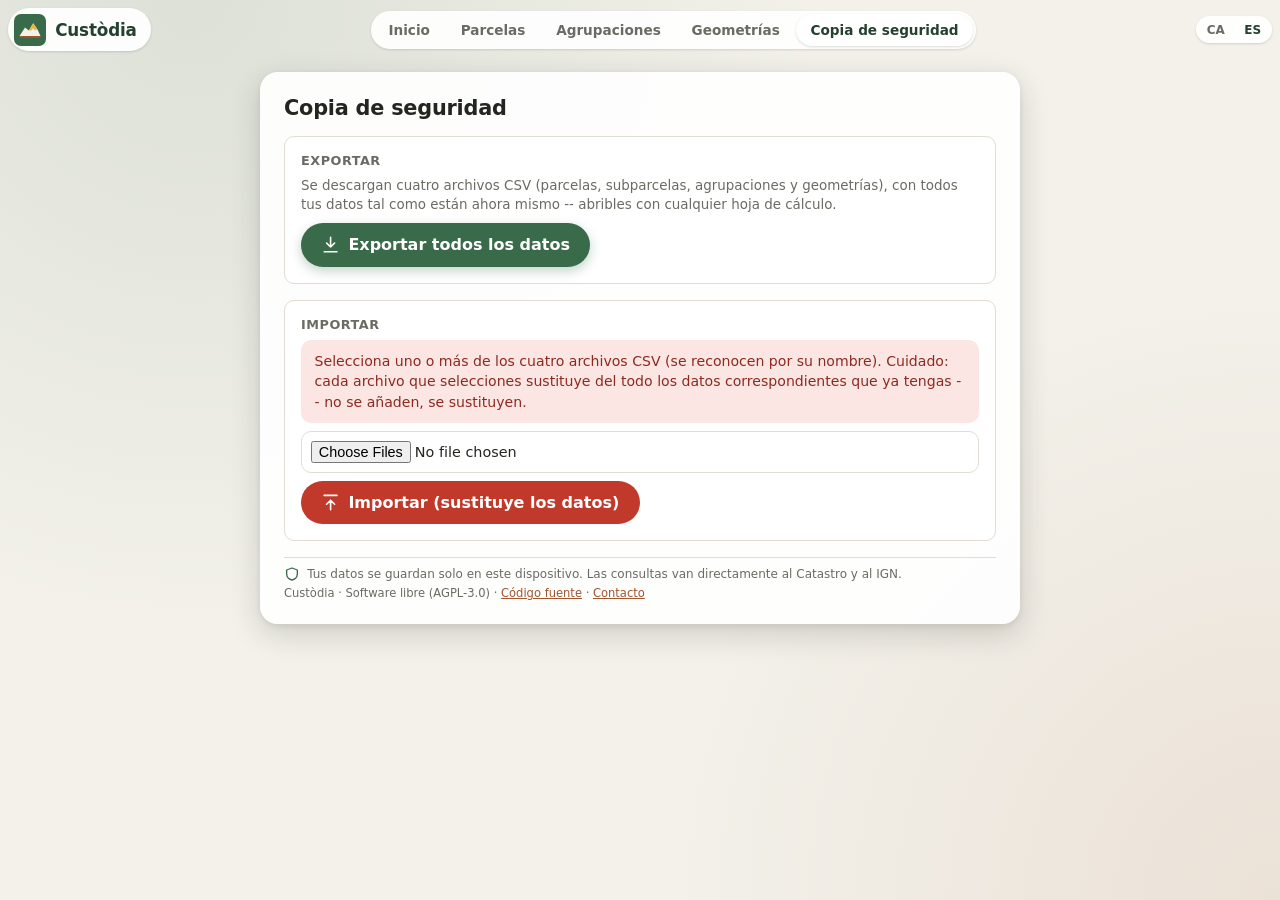
<file: copia-seguretat.html>
<!DOCTYPE html>
<html lang="ca">
<head>
  <meta charset="UTF-8">
  <meta name="viewport" content="width=device-width, initial-scale=1, viewport-fit=cover">
  <title>Custòdia — Còpia de seguretat</title>
  <link rel="manifest" href="manifest.json">
  <link rel="icon" type="image/svg+xml" href="icones/icona.svg">
  <link rel="icon" type="image/png" sizes="192x192" href="icones/icona-192.png">
  <link rel="apple-touch-icon" href="icones/icona-192.png">
  <meta name="theme-color" content="#396a49">
  <link rel="stylesheet" href="nucli/css/nucli.css">
  <link rel="stylesheet" href="css/estils.css">
</head>
<body class="pantalla-simple" data-seccio="copia">
  <header class="barra-superior">
    <a href="index.html" class="marca"><img src="icones/icona.svg" alt="" class="marca__icona" width="32" height="32"><span class="marca__nom">Custòdia</span></a>
    <nav id="navegacio" class="pestanyes navegacio" aria-label="Seccions" data-i18n-aria-label="Seccions"></nav>
    <div class="barra-superior__accions">
      <div id="selector-idioma" class="selector-idioma"></div>
      <button type="button" id="boto-menu" class="boto-icona boto-menu" title="Menú" aria-label="Menú" data-i18n-title="Menú" data-i18n-aria-label="Menú"><svg><use href="#i-menu"/></svg></button>
    </div>
  </header>

  <main>
    <section class="targeta-pagina" aria-labelledby="titol-pagina">
      <h1 id="titol-pagina" class="panell__titol" data-i18n="Còpia de seguretat">Còpia de seguretat</h1>

      <section class="bloc">
        <h2 class="bloc__titol" data-i18n="Exportar">Exportar</h2>
        <p class="panell__pista" data-i18n="Es descarreguen quatre fitxers CSV (parceles, subparceles, agrupacions i geometries), amb totes les teves dades tal com estan ara mateix -- obribles amb qualsevol full de càlcul.">Es descarreguen quatre fitxers CSV (parceles, subparceles, agrupacions i geometries), amb totes les teves dades tal com estan ara mateix -- obribles amb qualsevol full de càlcul.</p>
        <button type="button" id="boto-exportar" class="boto boto--primari"><svg><use href="#i-descarregar"/></svg><span data-i18n="Exportar totes les dades">Exportar totes les dades</span></button>
      </section>

      <section class="bloc">
        <h2 class="bloc__titol" data-i18n="Importar">Importar</h2>
        <p class="avis avis--error" data-i18n="Selecciona un o més dels quatre fitxers CSV (es reconeixen pel seu nom). Compte: cada fitxer que seleccionis substitueix del tot les dades corresponents que ja tinguis -- no s'hi afegeixen, se substitueixen.">Selecciona un o més dels quatre fitxers CSV (es reconeixen pel seu nom). Compte: cada fitxer que seleccionis substitueix del tot les dades corresponents que ja tinguis -- no s'hi afegeixen, se substitueixen.</p>
        <input type="file" id="fitxers-importar" class="camp__entrada" accept=".csv" multiple>
        <button type="button" id="boto-importar" class="boto boto--perill"><svg><use href="#i-pujar"/></svg><span data-i18n="Importar (substitueix les dades)">Importar (substitueix les dades)</span></button>
      </section>

      <footer class="peu-panell">
        <p class="avis-privacitat"><svg><use href="#i-escut"/></svg><span data-i18n="Les teves dades es guarden només en aquest dispositiu. Les consultes van directament al Cadastre i a l'IGN.">Les teves dades es guarden només en aquest dispositiu. Les consultes van directament al Cadastre i a l'IGN.</span></p>
        <p class="peu-panell__credits">Custòdia · <span data-i18n="Programari lliure">Programari lliure</span> (AGPL-3.0) · <a href="https://codeberg.org/mario_escuder/custodia" target="_blank" rel="noopener" data-i18n="Codi font">Codi font</a> · <a href="mailto:mario.escuder1982@gmail.com" data-i18n="Contacte">Contacte</a></p>
      </footer>
    </section>
  </main>

  <div id="toasts" class="toasts" aria-live="polite"></div>

  <script type="module" src="js/copia-seguretat.js"></script>
  <script type="module" src="js/registrar-sw.js"></script>
</body>
</html>
</file>
<file: nucli/css/nucli.css>
/* =====================================================================
   Nucli: fonaments visuals compartits per les apps de la família
   Custòdia. Paleta heretada de Custòdia (verd de pi/alzina, pedra
   calcària, ocre de terra cremada), amb components pensats per a apps
   més dinàmiques: panells flotants sobre el mapa, pestanyes, diàlegs i
   avisos. Cada app hi afegeix el seu propi full d'estils per a la
   disposició.
   ===================================================================== */

:root {
  --color-primari: #396a49;
  --color-primari-fosc: #24402f;
  --color-primari-suau: #e3ece5;
  --color-text: #23261f;
  --color-text-mut: #6b6b63;
  --color-fons: #f3f1ea;
  --color-superficie: #ffffff;
  --color-superficie-translucida: rgba(255, 255, 255, 0.92);
  --color-vora: #e2ddd2;
  --color-hover: #efece2;
  --color-accent: #a1552e;
  --color-accent-suau: #f6e7dc;
  --color-perill: #c0392b;
  --color-premium: #b07a1f;

  --espai-xxs: 0.25rem;
  --espai-xs: 0.5rem;
  --espai-s: 1rem;
  --espai-m: 1.5rem;
  --espai-l: 2rem;

  --radi: 10px;
  --radi-gran: 18px;
  --radi-rodo: 999px;

  --ombra: 0 1px 3px rgba(35, 38, 31, 0.1), 0 1px 2px rgba(35, 38, 31, 0.06);
  --ombra-flotant: 0 10px 30px rgba(35, 38, 31, 0.18), 0 2px 6px rgba(35, 38, 31, 0.08);

  --transicio: 180ms cubic-bezier(0.2, 0.7, 0.2, 1);
  --font: system-ui, -apple-system, "Segoe UI", Roboto, sans-serif;
}

* {
  box-sizing: border-box;
}

html,
body {
  margin: 0;
  font-family: var(--font);
  color: var(--color-text);
  background-color: var(--color-fons);
  -webkit-tap-highlight-color: transparent;
}

a {
  color: var(--color-accent);
}

[hidden] {
  display: none !important;
}

.nomes-lectors {
  position: absolute;
  width: 1px;
  height: 1px;
  overflow: hidden;
  clip: rect(0 0 0 0);
  white-space: nowrap;
}

/* --- Botons ----------------------------------------------------------
   Reset explícit propietat per propietat: la cascada no "hereta" el
   reset d'una altra regla (lliçó de Custòdia). */
.boto {
  appearance: none;
  -webkit-appearance: none;
  margin: 0;
  border: 1px solid transparent;
  border-radius: var(--radi-rodo);
  padding: 0.7rem 1.2rem;
  font: inherit;
  font-weight: 600;
  line-height: 1.2;
  display: inline-flex;
  align-items: center;
  justify-content: center;
  gap: 0.5em;
  cursor: pointer;
  text-decoration: none;
  transition: background-color var(--transicio), transform var(--transicio), box-shadow var(--transicio);
  background-color: var(--color-hover);
  color: var(--color-text);
}

.boto:active:not(:disabled) {
  transform: scale(0.97);
}

.boto:focus-visible {
  outline: 3px solid color-mix(in srgb, var(--color-primari) 45%, transparent);
  outline-offset: 2px;
}

.boto:disabled {
  opacity: 0.5;
  cursor: not-allowed;
}

.boto--primari {
  background-color: var(--color-primari);
  color: #fff;
  box-shadow: 0 4px 12px rgba(57, 106, 73, 0.3);
}

.boto--primari:hover:not(:disabled) {
  background-color: var(--color-primari-fosc);
}

.boto--premium {
  background: linear-gradient(135deg, #c9952f, var(--color-premium));
  color: #fff;
  box-shadow: 0 4px 12px rgba(176, 122, 31, 0.35);
}

.boto--perill {
  background-color: var(--color-perill);
  color: #fff;
}

.boto--perill:hover:not(:disabled) {
  background-color: #9e2f23;
}

.boto--secundari {
  background-color: var(--color-superficie);
  border-color: var(--color-vora);
}

.boto--secundari:hover:not(:disabled) {
  background-color: var(--color-hover);
}

.boto--fantasma {
  background-color: transparent;
}

.boto--fantasma:hover:not(:disabled) {
  background-color: var(--color-hover);
}

.boto--ample {
  width: 100%;
}

.boto--petit {
  padding: 0.45rem 0.85rem;
  font-size: 0.9rem;
}

.boto-icona {
  appearance: none;
  -webkit-appearance: none;
  margin: 0;
  padding: 0;
  border: none;
  border-radius: var(--radi-rodo);
  width: 2.5rem;
  height: 2.5rem;
  display: inline-flex;
  align-items: center;
  justify-content: center;
  font: inherit;
  font-size: 1.15rem;
  color: var(--color-text);
  background-color: var(--color-superficie-translucida);
  box-shadow: var(--ombra);
  cursor: pointer;
  transition: background-color var(--transicio), transform var(--transicio);
}

.boto-icona:hover {
  background-color: var(--color-superficie);
}

.boto-icona:active {
  transform: scale(0.94);
}

.boto-icona svg,
.boto svg {
  width: 1.2em;
  height: 1.2em;
  flex-shrink: 0;
}

/* --- Camps de formulari --- */
.camp {
  display: flex;
  flex-direction: column;
  align-items: stretch;
  gap: var(--espai-xxs);
  min-width: 0;
}

.camp__etiqueta {
  font-size: 0.82rem;
  font-weight: 600;
  color: var(--color-text-mut);
}

.camp__entrada {
  appearance: none;
  -webkit-appearance: none;
  margin: 0;
  width: 100%;
  min-width: 0;
  font: inherit;
  color: var(--color-text);
  padding: 0.7rem 0.85rem;
  border: 1px solid var(--color-vora);
  border-radius: var(--radi);
  background-color: var(--color-superficie);
  transition: border-color var(--transicio), box-shadow var(--transicio);
}

select.camp__entrada {
  padding-right: 2rem;
  background-image: linear-gradient(45deg, transparent 50%, var(--color-text-mut) 50%),
    linear-gradient(135deg, var(--color-text-mut) 50%, transparent 50%);
  background-position: calc(100% - 1.1rem) 55%, calc(100% - 0.8rem) 55%;
  background-size: 5px 5px;
  background-repeat: no-repeat;
}

.camp__entrada:focus {
  outline: none;
  border-color: var(--color-primari);
  box-shadow: 0 0 0 3px color-mix(in srgb, var(--color-primari) 20%, transparent);
}

.camp__ajuda {
  font-size: 0.8rem;
  color: var(--color-text-mut);
}

.fila-camps {
  display: grid;
  grid-template-columns: 1fr 1fr;
  gap: var(--espai-xs);
}

/* --- Pestanyes (control segmentat) --- */
.pestanyes {
  display: flex;
  align-items: stretch;
  gap: 2px;
  padding: 3px;
  border-radius: var(--radi-rodo);
  background-color: var(--color-hover);
}

.pestanyes__opcio {
  appearance: none;
  -webkit-appearance: none;
  margin: 0;
  border: none;
  border-radius: var(--radi-rodo);
  padding: 0.5rem 0.6rem;
  flex: 1 1 0;
  min-width: 0;
  font: inherit;
  font-size: 0.85rem;
  font-weight: 600;
  color: var(--color-text-mut);
  background: transparent;
  cursor: pointer;
  white-space: nowrap;
  overflow: hidden;
  text-overflow: ellipsis;
  transition: background-color var(--transicio), color var(--transicio), box-shadow var(--transicio);
}

.pestanyes__opcio[aria-selected="true"],
.pestanyes__opcio--activa {
  background-color: var(--color-superficie);
  color: var(--color-primari-fosc);
  box-shadow: var(--ombra);
}

/* --- Selector d'idioma (mateixes classes que Custòdia) --- */
.selector-idioma {
  display: inline-flex;
  align-items: center;
  gap: 2px;
  padding: 2px;
  border-radius: var(--radi-rodo);
  background-color: rgba(0, 0, 0, 0.06);
}

.selector-idioma__opcio {
  appearance: none;
  -webkit-appearance: none;
  margin: 0;
  border: none;
  border-radius: var(--radi-rodo);
  padding: 0.3rem 0.55rem;
  font: inherit;
  font-size: 0.75rem;
  font-weight: 700;
  color: var(--color-text-mut);
  background: transparent;
  cursor: pointer;
}

.selector-idioma__opcio--actiu {
  background-color: var(--color-superficie);
  color: var(--color-primari-fosc);
}

/* --- Xips (etiquetes petites) --- */
.xip {
  display: inline-flex;
  align-items: center;
  gap: 0.35em;
  padding: 0.2rem 0.6rem;
  border-radius: var(--radi-rodo);
  font-size: 0.78rem;
  font-weight: 600;
  background-color: var(--color-primari-suau);
  color: var(--color-primari-fosc);
}

.xip--premium {
  background-color: #f7ecd6;
  color: #7c5512;
}

.xip--demo {
  background-color: var(--color-accent-suau);
  color: var(--color-accent);
}

/* --- Avisos en línia --- */
.avis {
  display: flex;
  align-items: flex-start;
  gap: var(--espai-xs);
  padding: 0.7rem 0.85rem;
  border-radius: var(--radi);
  font-size: 0.88rem;
  line-height: 1.4;
  background-color: var(--color-hover);
  min-width: 0;
  overflow-wrap: break-word;
}

.avis--error {
  background-color: #fbe6e3;
  color: #8c2a1f;
}

.avis--info {
  background-color: var(--color-primari-suau);
  color: var(--color-primari-fosc);
}

/* --- Notificacions emergents (toast) --- */
.toasts {
  position: fixed;
  left: 50%;
  bottom: calc(var(--espai-m) + env(safe-area-inset-bottom));
  transform: translateX(-50%);
  display: flex;
  flex-direction: column;
  align-items: center;
  gap: var(--espai-xs);
  z-index: 2000;
  pointer-events: none;
  width: min(92vw, 420px);
}

.toast {
  padding: 0.7rem 1rem;
  border-radius: var(--radi);
  background-color: #2b2e27;
  color: #fff;
  font-size: 0.9rem;
  box-shadow: var(--ombra-flotant);
  animation: toast-entra 220ms var(--transicio) both;
  max-width: 100%;
  overflow-wrap: break-word;
}

.toast--error {
  background-color: #8c2a1f;
}

@keyframes toast-entra {
  from {
    opacity: 0;
    transform: translateY(10px);
  }
}

/* --- Diàlegs (element <dialog>) --- */
.dialeg {
  border: none;
  border-radius: var(--radi-gran);
  padding: 0;
  width: min(92vw, 440px);
  max-height: 90vh;
  box-shadow: var(--ombra-flotant);
  color: var(--color-text);
  background-color: var(--color-superficie);
}

.dialeg::backdrop {
  background-color: rgba(25, 28, 22, 0.45);
  backdrop-filter: blur(2px);
}

.dialeg[open] {
  animation: dialeg-entra 220ms var(--transicio) both;
}

@keyframes dialeg-entra {
  from {
    opacity: 0;
    transform: translateY(12px) scale(0.98);
  }
}

.dialeg__cos {
  padding: var(--espai-m);
  display: flex;
  flex-direction: column;
  align-items: stretch;
  gap: var(--espai-s);
}

.dialeg__titol {
  margin: 0;
  font-size: 1.25rem;
}

.dialeg__accions {
  display: flex;
  align-items: center;
  justify-content: flex-end;
  flex-wrap: wrap;
  gap: var(--espai-xs);
}

/* --- Indicador de càrrega --- */
.spinner {
  width: 1.1em;
  height: 1.1em;
  border-radius: 50%;
  border: 2px solid currentColor;
  border-right-color: transparent;
  animation: gira 0.8s linear infinite;
  flex-shrink: 0;
}

@keyframes gira {
  to {
    transform: rotate(360deg);
  }
}

/* =====================================================================
   Disposició amb el mapa a pantalla completa (ve de Terra 3D): barra
   superior flotant i panell flotant -- full inferior al mòbil, targeta
   lateral a partir de 900 px. Cada app hi afegeix la resta.

   Sense backdrop-filter (desenfocament del que hi ha a sota): a Chrome i
   Edge de Windows, damunt d'un mapa Leaflet, deixava zones sense pintar
   (llistats buits, blocs de mapa en gris) fins que es feia zoom --
   vist a Custòdia el 2026-10-15. Amb el fons al 92 % d'opacitat, el
   desenfocament amb prou feines es notava.
   ===================================================================== */
.barra-superior {
  position: absolute;
  top: calc(var(--espai-xs) + env(safe-area-inset-top));
  left: var(--espai-xs);
  right: var(--espai-xs);
  z-index: 700;
  display: flex;
  align-items: center;
  justify-content: space-between;
  gap: var(--espai-xs);
  pointer-events: none;
}

.barra-superior > * {
  pointer-events: auto;
}

.marca {
  display: inline-flex;
  align-items: center;
  gap: 0.55rem;
  padding: 0.35rem 0.9rem 0.35rem 0.4rem;
  border-radius: var(--radi-rodo);
  background-color: var(--color-superficie-translucida);
  box-shadow: var(--ombra);
  color: inherit;
  text-decoration: none;
  flex-shrink: 0;
}

.marca__icona {
  display: block;
  width: 32px;
  height: 32px;
}

.marca__nom {
  font-weight: 800;
  font-size: 1.05rem;
  letter-spacing: -0.01em;
  color: var(--color-primari-fosc);
}

.barra-superior__accions {
  display: inline-flex;
  align-items: center;
  gap: var(--espai-xs);
}

.barra-superior .selector-idioma {
  background-color: var(--color-superficie-translucida);
  box-shadow: var(--ombra);
}

.panell {
  position: absolute;
  z-index: 600;
  left: 0;
  right: 0;
  bottom: 0;
  max-height: 72vh;
  overflow-y: auto;
  /* Al mòbil, l'atribució del mapa (per damunt del panell) ocupa el peu:
     el marge de baix deixa l'última línia del panell fora de sota. */
  padding: var(--espai-xs) var(--espai-s) calc(var(--espai-s) + 2.25rem + env(safe-area-inset-bottom));
  border-radius: var(--radi-gran) var(--radi-gran) 0 0;
  background-color: var(--color-superficie-translucida);
  box-shadow: var(--ombra-flotant);
  display: flex;
  flex-direction: column;
  align-items: stretch;
  gap: var(--espai-s);
  transition: max-height var(--transicio);
}

.panell--plegat {
  max-height: 9.5rem;
  overflow: hidden;
}

.panell__ansa {
  appearance: none;
  -webkit-appearance: none;
  margin: 0;
  padding: 0;
  border: none;
  align-self: center;
  width: 40px;
  height: 5px;
  border-radius: var(--radi-rodo);
  background-color: var(--color-vora);
  cursor: pointer;
  flex-shrink: 0;
}

.panell__titol {
  margin: 0;
  font-size: 1.3rem;
  letter-spacing: -0.01em;
  min-width: 0;
  overflow-wrap: break-word;
}

.panell__subtitol {
  margin: 0.15rem 0 0;
  color: var(--color-text-mut);
  font-size: 0.9rem;
  line-height: 1.4;
  min-width: 0;
  overflow-wrap: break-word;
}

.panell__pista {
  margin: 0;
  font-size: 0.84rem;
  color: var(--color-text-mut);
  line-height: 1.4;
}

.panell__pista--destacada {
  padding: 0.7rem 0.85rem;
  border-radius: var(--radi);
  background-color: var(--color-primari-suau);
  color: var(--color-primari-fosc);
}

.boto-icona--pla {
  box-shadow: none;
  background-color: var(--color-hover);
  flex-shrink: 0;
}

/* Dades en graella de dues columnes (<dl> amb un <div> per parella) */
.dades-zona {
  margin: 0;
  display: grid;
  grid-template-columns: repeat(2, minmax(0, 1fr));
  gap: var(--espai-xs);
}

.dades-zona__element {
  padding: 0.6rem 0.75rem;
  border-radius: var(--radi);
  background-color: var(--color-fons);
  min-width: 0;
}

.dades-zona__element--ample {
  grid-column: 1 / -1;
}

.dades-zona dt {
  font-size: 0.75rem;
  color: var(--color-text-mut);
  font-weight: 600;
}

.dades-zona dd {
  margin: 0.1rem 0 0;
  font-weight: 700;
  overflow-wrap: break-word;
}

.avis-privacitat {
  margin: 0;
  display: flex;
  align-items: flex-start;
  gap: 0.45rem;
  font-size: 0.75rem;
  line-height: 1.35;
  color: var(--color-text-mut);
}

.avis-privacitat svg {
  width: 1rem;
  height: 1rem;
  flex-shrink: 0;
  color: var(--color-primari);
}

/* Signatura de la marca L'Abelluco (img/abelluco/) al peu dels panells. */
.signatura-marca {
  margin: var(--espai-xs) 0 0;
  display: flex;
  align-items: center;
  justify-content: space-between;
  gap: var(--espai-xs);
  font-size: 0.75rem;
  color: var(--color-text-mut);
}

.signatura-marca a {
  display: inline-flex;
  align-items: center;
  gap: 0.4rem;
  color: inherit;
  text-decoration: none;
}

.signatura-marca img {
  height: 1.15rem;
  width: auto;
}

.signatura-marca a:hover,
.signatura-marca a:focus-visible {
  color: var(--color-text);
  text-decoration: underline;
}

@media (min-width: 900px) {
  .panell {
    padding-bottom: var(--espai-s);
    left: var(--espai-s);
    right: auto;
    top: calc(72px + env(safe-area-inset-top));
    bottom: auto;
    width: 390px;
    max-height: calc(100vh - 96px);
    border-radius: var(--radi-gran);
    padding: var(--espai-m);
  }

  .panell--plegat {
    max-height: calc(100vh - 96px);
    overflow-y: auto;
  }

  .panell__ansa {
    display: none;
  }
}

/* --- Visor 3D --- */
.bruixola-3d {
  position: absolute;
  top: var(--espai-s);
  right: var(--espai-s);
  width: 2.6rem;
  height: 2.6rem;
  border-radius: 50%;
  background-color: var(--color-superficie-translucida);
  box-shadow: var(--ombra);
  display: flex;
  flex-direction: column;
  align-items: center;
  justify-content: center;
  line-height: 1;
  pointer-events: none;
  z-index: 2;
}

.bruixola-3d__fletxa {
  color: var(--color-perill);
  font-size: 0.8rem;
}

.bruixola-3d__lletra {
  font-size: 0.72rem;
  font-weight: 700;
}

/* Cotes màxima i mínima del visor 3D (ui/visor3d.js): una etiqueta per
   punt, que el visor situa a cada fotograma amb transform (per això
   left/top a 0). Mateix aspecte que la resta de controls flotants. */
.cota-3d {
  position: absolute;
  left: 0;
  top: 0;
  z-index: 1;
  margin-top: -4px;
  display: inline-flex;
  align-items: center;
  gap: 0.25rem;
  padding: 0.2rem 0.55rem;
  border-radius: var(--radi-rodo);
  background-color: var(--color-superficie-translucida);
  box-shadow: var(--ombra);
  font-size: 0.78rem;
  font-weight: 700;
  font-variant-numeric: tabular-nums;
  color: var(--color-text);
  white-space: nowrap;
  pointer-events: none;
  will-change: transform;
}

.cota-3d[hidden] {
  display: none;
}

.cota-3d__icona {
  font-size: 0.62rem;
}

.cota-3d--maxima .cota-3d__icona {
  color: var(--color-accent);
}

.cota-3d--minima .cota-3d__icona {
  color: var(--color-primari);
}

/* Punt marcat per l'app (Visor3D.mostrarPunts): el mateix groc que el
   marcador del punt d'observació al mapa de Terra Visibilitat. */
.cota-3d--punt .cota-3d__icona {
  color: #d9a21b;
}

/* --- Dibuix sobre el mapa --- */
.vertex-dibuix {
  background-color: #fff;
  border: 3px solid var(--color-primari);
  border-radius: 50%;
  box-shadow: 0 1px 4px rgba(0, 0, 0, 0.35);
  cursor: grab;
}

.mapa--dibuixant {
  cursor: crosshair;
}

/* Controlador per moure un rectangle dibuixat (DibuixRectangle). */
.centre-dibuix {
  display: flex;
  align-items: center;
  justify-content: center;
  border-radius: 50%;
  background-color: var(--color-primari);
  color: #fff;
  font-size: 14px;
  line-height: 1;
  box-shadow: 0 1px 4px rgba(0, 0, 0, 0.35);
  cursor: move;
}

@media (prefers-reduced-motion: reduce) {
  *,
  *::before,
  *::after {
    animation-duration: 1ms !important;
    transition-duration: 1ms !important;
  }
}
</file>
<file: css/estils.css>
/* =====================================================================
   Custòdia: disposició de l'app. Els fonaments (paleta, botons, camps,
   pestanyes, diàlegs, avisos, barra superior i panell flotant) venen de
   nucli/css/nucli.css, compartit amb Terra 3D.

   Dos tipus de pantalla:
    - .pantalla-mapa: el mapa a tota la finestra, amb la barra superior i
      un panell flotant (full inferior al mòbil, targeta lateral a
      l'escriptori) que porta el contingut de cada pàgina;
    - .pantalla-simple: sense mapa (inici, còpia de seguretat), una
      targeta centrada sobre el fons de pedra.

   --panell-esquerra i --panell-inferior (px que tapa el panell) les
   manté al dia js/ui/disposicio.js.
   ===================================================================== */

/* --- Pantalla amb mapa --- */
.pantalla-mapa {
  height: 100%;
  overflow: hidden;
  overscroll-behavior: none;
}

html:has(.pantalla-mapa) {
  height: 100%;
  overflow: hidden;
}

.pantalla-mapa .mapa {
  position: fixed;
  inset: 0;
  z-index: 0;
  background-color: #dcd7c9;
}

/* Controls de Leaflet: per sota de la barra superior i fora del panell. */
.pantalla-mapa .leaflet-top {
  top: calc(56px + env(safe-area-inset-top));
}

.pantalla-mapa .leaflet-left {
  left: var(--panell-esquerra, 0px);
}

.pantalla-mapa .leaflet-bottom {
  bottom: var(--panell-inferior, 0px);
}

.leaflet-container {
  font-family: var(--font);
}

.leaflet-bar a {
  border-radius: var(--radi) !important;
}

.mapa--dibuixant {
  cursor: crosshair;
}

/* Pestanyes 2D / 3D, flotant al mig de la part visible del mapa. */
.selector-vista {
  position: fixed;
  z-index: 650;
  top: calc(64px + env(safe-area-inset-top));
  left: calc((100% + var(--panell-esquerra, 0px)) / 2);
  transform: translateX(-50%);
  width: 9rem;
  background-color: var(--color-superficie-translucida);
  box-shadow: var(--ombra);
}

/* Panells una mica més amples que a Terra 3D: Custòdia hi posa més
   contingut (risc, dades, llistats). */
@media (min-width: 900px) {
  .panell {
    width: 460px;
  }
}

/* Càrrega del model 3D (MDT + ortofoto), al mig de la part visible. */
.carrega-3d {
  position: fixed;
  z-index: 640;
  top: calc(112px + env(safe-area-inset-top));
  left: calc((100% + var(--panell-esquerra, 0px)) / 2);
  transform: translateX(-50%);
  display: inline-flex;
  align-items: center;
  gap: 0.6rem;
  padding: 0.7rem 1.1rem;
  border-radius: var(--radi-rodo);
  background-color: var(--color-superficie);
  box-shadow: var(--ombra-flotant);
  font-weight: 600;
  font-size: 0.9rem;
  white-space: nowrap;
  pointer-events: none;
}

/* Brúixola del visor del nucli: per sota de la barra superior. */
.pantalla-mapa .bruixola-3d {
  top: calc(64px + env(safe-area-inset-top));
  right: 10px;
}

/* Botó de fons del mapa (mapa / ortofoto), com a Terra 3D. */
.boto-fons-mapa {
  box-shadow: var(--ombra);
}

.boto-fons-mapa[aria-pressed="true"] {
  background-color: var(--color-primari);
  color: #fff;
}

/* --- Barra superior: navegació --- */
.navegacio {
  display: none;
  flex: 0 1 auto;
  min-width: 0;
  background-color: var(--color-superficie-translucida);
  box-shadow: var(--ombra);
}

.navegacio .pestanyes__opcio {
  flex: 0 0 auto;
  text-decoration: none;
  padding: 0.5rem 0.9rem;
}

@media (min-width: 1100px) {
  .navegacio {
    display: flex;
  }

  .boto-menu {
    display: none;
  }
}

.dialeg-menu__capcalera {
  display: flex;
  align-items: center;
  justify-content: space-between;
  gap: var(--espai-xs);
}

.llista-menu {
  margin: 0;
  padding: 0;
  list-style: none;
  display: flex;
  flex-direction: column;
  gap: var(--espai-xxs);
}

.llista-menu li {
  display: flex;
  align-items: center;
  justify-content: space-between;
  gap: var(--espai-xs);
  flex-wrap: wrap;
}

.llista-menu__enllac {
  flex: 1 1 auto;
  padding: 0.7rem 0.85rem;
  border-radius: var(--radi);
  color: var(--color-text);
  font-weight: 600;
  text-decoration: none;
}

.llista-menu__enllac:hover,
.llista-menu__enllac[aria-current="page"] {
  background-color: var(--color-primari-suau);
  color: var(--color-primari-fosc);
}

.llista-menu__afegir {
  display: inline-flex;
  align-items: center;
  gap: 0.3em;
  padding: 0.45rem 0.7rem;
  border-radius: var(--radi-rodo);
  font-size: 0.85rem;
  font-weight: 600;
  color: var(--color-primari-fosc);
  text-decoration: none;
}

.llista-menu__afegir:hover {
  background-color: var(--color-hover);
}

.llista-menu__afegir svg {
  width: 1em;
  height: 1em;
}

/* --- Panell flotant: contingut --- */
.panell__capcalera {
  display: flex;
  align-items: flex-start;
  gap: var(--espai-xs);
}

.panell__capcalera-text {
  flex: 1 1 auto;
  min-width: 0;
}

.panell__capcalera .boto {
  flex-shrink: 0;
}

.panell__formulari,
.grup-camps {
  display: flex;
  flex-direction: column;
  align-items: stretch;
  gap: var(--espai-s);
}

/* <fieldset> com a simple agrupació, sense vora ni marges de navegador. */
fieldset.grup-camps {
  margin: 0;
  padding: 0;
  border: none;
  min-width: 0;
}

fieldset.bloc {
  margin: 0;
  border: none;
}

fieldset:disabled .camp__entrada {
  background-color: var(--color-fons);
  color: var(--color-text-mut);
}

/* Bloc: una secció dins del panell (risc, dades, resultats...). */
.bloc {
  display: flex;
  flex-direction: column;
  align-items: stretch;
  gap: var(--espai-xs);
  padding: var(--espai-s);
  border-radius: var(--radi);
  background-color: var(--color-superficie);
  border: 1px solid var(--color-vora);
  min-width: 0;
}

.bloc__titol {
  margin: 0;
  font-size: 0.8rem;
  font-weight: 700;
  letter-spacing: 0.04em;
  text-transform: uppercase;
  color: var(--color-text-mut);
}

/* El JS hi posa el color del risc (border-top-color). */
.bloc--risc {
  border-top: 4px solid var(--color-vora);
}

.bloc h3 {
  margin: var(--espai-xs) 0 0;
  font-size: 0.85rem;
  color: var(--color-primari-fosc);
}

.bloc h3:first-child {
  margin-top: 0;
}

.bloc p {
  margin: 0;
  line-height: 1.45;
}

.accions-panell {
  display: flex;
  flex-direction: column;
  align-items: stretch;
  gap: var(--espai-xs);
}

.boto--text-perill {
  color: var(--color-perill);
}

.camp__entrada--petita {
  padding-top: 0.45rem;
  padding-bottom: 0.45rem;
  font-size: 0.9rem;
}

.camp__entrada--cerca {
  padding-left: 2.2rem;
  background-image: url("data:image/svg+xml,%3Csvg xmlns='http://www.w3.org/2000/svg' viewBox='0 0 24 24' fill='none' stroke='%236b6b63' stroke-width='2' stroke-linecap='round'%3E%3Ccircle cx='11' cy='11' r='7'/%3E%3Cpath d='M20 20l-4-4'/%3E%3C/svg%3E");
  background-repeat: no-repeat;
  background-position: 0.75rem center;
  background-size: 1rem 1rem;
}

input[type="file"].camp__entrada {
  padding: 0.55rem;
  font-size: 0.9rem;
}

.valor-nomes-lectura {
  margin: 0;
  padding: 0.6rem 0.75rem;
  border-radius: var(--radi);
  background-color: var(--color-fons);
  font-weight: 600;
}

/* Missatges d'estat en línia (consultes, errors de formulari). */
.missatge-estat {
  margin: 0;
  padding: 0.7rem 0.85rem;
  border-radius: var(--radi);
  font-size: 0.88rem;
  line-height: 1.4;
  background-color: var(--color-hover);
  overflow-wrap: break-word;
}

.missatge-estat--info,
.missatge-estat--exit {
  background-color: var(--color-primari-suau);
  color: var(--color-primari-fosc);
}

.missatge-estat--error {
  background-color: #fbe6e3;
  color: #8c2a1f;
}

.avis .spinner {
  margin-top: 0.1em;
}

.peu-panell {
  display: flex;
  flex-direction: column;
  gap: var(--espai-xxs);
  padding-top: var(--espai-xs);
  border-top: 1px solid var(--color-vora);
}

.peu-panell__credits {
  margin: 0;
  font-size: 0.72rem;
  color: var(--color-text-mut);
}

/* --- Llistats (parcel·les, agrupacions, geometries) --- */
.eines-llistat {
  display: flex;
  flex-direction: column;
  align-items: stretch;
  gap: var(--espai-xs);
}

.ordenacio {
  display: flex;
  align-items: center;
  gap: var(--espai-xs);
}

.ordenacio__etiqueta {
  flex-shrink: 0;
  font-size: 0.82rem;
  font-weight: 600;
  color: var(--color-text-mut);
}

.ordenacio .camp__entrada {
  flex: 1 1 auto;
}

.boto-sentit svg {
  transition: transform var(--transicio);
}

.boto-sentit--descendent svg {
  transform: scaleY(-1);
}

.llista-elements {
  margin: 0;
  padding: 0;
  list-style: none;
  display: flex;
  flex-direction: column;
  gap: var(--espai-xs);
}

.element-llista {
  display: flex;
  align-items: center;
  gap: var(--espai-xs);
  padding: 0.35rem 0.5rem 0.35rem 0.35rem;
  border-radius: var(--radi);
  border: 1px solid var(--color-vora);
  background-color: var(--color-superficie);
  min-width: 0;
  transition: border-color var(--transicio), box-shadow var(--transicio);
}

.element-llista--seleccionat {
  border-color: var(--color-primari);
  box-shadow: 0 0 0 2px color-mix(in srgb, var(--color-primari) 25%, transparent);
}

.element-llista__principal {
  appearance: none;
  -webkit-appearance: none;
  margin: 0;
  padding: 0.35rem 0.5rem;
  border: none;
  border-radius: calc(var(--radi) - 3px);
  background: transparent;
  font: inherit;
  color: inherit;
  text-align: left;
  cursor: pointer;
  flex: 1 1 auto;
  min-width: 0;
  display: flex;
  flex-direction: column;
  align-items: flex-start;
  gap: 0.1rem;
}

.element-llista__principal:hover {
  background-color: var(--color-hover);
}

.element-llista__titol {
  font-weight: 700;
  max-width: 100%;
  overflow-wrap: break-word;
}

.element-llista__detall {
  font-size: 0.8rem;
  color: var(--color-text-mut);
  max-width: 100%;
  overflow-wrap: break-word;
}

.xip--risc {
  flex-shrink: 0;
  background-color: var(--color-fons);
  color: var(--color-text);
  font-variant-numeric: tabular-nums;
}

.xip__punt {
  width: 0.65rem;
  height: 0.65rem;
  border-radius: 50%;
  flex-shrink: 0;
}

/* Llista de triades / pendents (afegir agrupació, afegir parcel·les). */
.llistat-triades {
  list-style: none;
  margin: 0;
  padding: 0;
  display: flex;
  flex-direction: column;
  gap: var(--espai-xxs);
}

.llistat-triades li {
  display: flex;
  align-items: center;
  justify-content: space-between;
  gap: var(--espai-xs);
  padding: 0.45rem 0.45rem 0.45rem 0.75rem;
  background-color: var(--color-fons);
  border-radius: var(--radi);
  font-size: 0.9rem;
  min-width: 0;
  overflow-wrap: break-word;
}

.llistat-triades li > span {
  min-width: 0;
}

.boto-treure-triada {
  appearance: none;
  -webkit-appearance: none;
  margin: 0;
  padding: 0;
  border: none;
  border-radius: var(--radi-rodo);
  width: 2rem;
  height: 2rem;
  flex-shrink: 0;
  font: inherit;
  font-size: 1.2rem;
  line-height: 1;
  color: var(--color-perill);
  background: transparent;
  cursor: pointer;
}

.boto-treure-triada:hover {
  background-color: var(--color-hover);
}

/* Desfer / netejar del dibuix */
.dibuix-estat {
  display: flex;
  align-items: center;
  flex-wrap: wrap;
  gap: var(--espai-xs);
}

/* --- Taules compactes (subparcel·les) --- */
.taula-contenidor {
  overflow-x: auto;
  margin: 0 calc(-1 * var(--espai-xs));
  padding: 0 var(--espai-xs);
}

.taula-compacta {
  width: 100%;
  border-collapse: collapse;
  font-size: 0.82rem;
}

.taula-compacta th,
.taula-compacta td {
  padding: 0.4rem 0.45rem;
  text-align: left;
  border-bottom: 1px solid var(--color-vora);
  vertical-align: top;
}

.taula-compacta th {
  font-size: 0.72rem;
  font-weight: 700;
  color: var(--color-text-mut);
  white-space: nowrap;
}

.taula-compacta tbody tr:last-child td {
  border-bottom: none;
}

.taula-parceles__risc {
  display: inline-flex;
  align-items: center;
  gap: 0.35rem;
  white-space: nowrap;
  font-variant-numeric: tabular-nums;
}

.taula-parceles__punt-risc {
  width: 0.65rem;
  height: 0.65rem;
  border-radius: 50%;
  flex-shrink: 0;
}

/* --- Fitxa (parell etiqueta/valor) --- */
.fitxa-parcela {
  margin: 0;
  display: grid;
  grid-template-columns: max-content minmax(0, 1fr);
  gap: 0.35rem var(--espai-s);
  font-size: 0.92rem;
}

.fitxa-parcela dt {
  color: var(--color-text-mut);
  font-weight: 600;
}

.fitxa-parcela dd {
  margin: 0;
  font-weight: 600;
  /* Per defecte, un element de graella no es redueix per sota de
     l'amplada del seu contingut -- una referència cadastral llarga i
     sense espais faria sortir la fitxa del panell. */
  min-width: 0;
  overflow-wrap: break-word;
}

.nota {
  margin: var(--espai-xs) 0 0;
  font-size: 0.82rem;
  color: var(--color-text-mut);
}

/* --- Índex de perillositat: anell + barres per component --- */
.risc-panell {
  display: flex;
  flex-wrap: wrap;
  gap: var(--espai-m);
  align-items: center;
}

.risc-gauge {
  position: relative;
  width: 112px;
  height: 112px;
  flex-shrink: 0;
}

.risc-gauge svg {
  width: 100%;
  height: 100%;
}

.risc-gauge__valor {
  position: absolute;
  inset: 0;
  display: flex;
  flex-direction: column;
  align-items: center;
  justify-content: center;
  pointer-events: none;
}

.risc-gauge__numero {
  font-size: 1.8rem;
  font-weight: 800;
  line-height: 1;
}

.risc-gauge__escala {
  font-size: 0.75rem;
  color: var(--color-text-mut);
}

.risc-components {
  flex: 1;
  min-width: 170px;
  display: flex;
  flex-direction: column;
  gap: var(--espai-xs);
}

.risc-component {
  display: flex;
  flex-direction: column;
  gap: 0.25rem;
  font-size: 0.85rem;
  min-width: 0;
}

.risc-component__capcalera {
  display: flex;
  justify-content: space-between;
  gap: var(--espai-xs);
}

.risc-component__capcalera span:first-child {
  min-width: 0;
  overflow-wrap: break-word;
}

.risc-component__capcalera span:last-child {
  font-variant-numeric: tabular-nums;
  color: var(--color-text-mut);
}

.risc-component__barra {
  height: 8px;
  background-color: #ece9df;
  border-radius: 4px;
  overflow: hidden;
}

.risc-component__valor {
  height: 100%;
  border-radius: 4px;
  transition: width 0.4s ease;
}

/* --- Pestanyes de capes --- */
.pestanyes--petites .pestanyes__opcio {
  padding: 0.4rem 0.5rem;
  font-size: 0.8rem;
}

/* 2D: sis capes en una graella de 3 x 2 (en una fila no hi caben). */
.pestanyes--graella {
  display: grid;
  grid-template-columns: repeat(3, minmax(0, 1fr));
  border-radius: var(--radi);
}

.pestanyes--graella .pestanyes__opcio {
  border-radius: calc(var(--radi) - 3px);
  padding: 0.45rem 0.4rem;
  font-size: 0.8rem;
}

.boto-commutador[aria-pressed="true"] {
  background-color: var(--color-primari-suau);
  border-color: var(--color-primari);
  color: var(--color-primari-fosc);
}

/* --- Inici: accessos (tessel·les) --- */
.tesseles {
  display: grid;
  grid-template-columns: repeat(2, minmax(0, 1fr));
  gap: var(--espai-xs);
}

.tessela {
  display: flex;
  align-items: center;
  gap: 0.65rem;
  padding: 0.7rem;
  border-radius: var(--radi);
  border: 1px solid var(--color-vora);
  background-color: var(--color-superficie);
  color: var(--color-text);
  text-decoration: none;
  min-width: 0;
  transition: border-color var(--transicio), transform var(--transicio);
}

.tessela:hover {
  border-color: var(--color-primari);
}

.tessela:active {
  transform: scale(0.98);
}

.tessela__icona {
  flex-shrink: 0;
  width: 2.4rem;
  height: 2.4rem;
  border-radius: 10px;
  display: inline-flex;
  align-items: center;
  justify-content: center;
  background-color: var(--color-primari-suau);
  color: var(--color-primari-fosc);
}

.tessela__icona svg {
  width: 1.35rem;
  height: 1.35rem;
}

.tessela__text {
  display: flex;
  flex-direction: column;
  min-width: 0;
}

.tessela__nom {
  font-weight: 700;
  font-size: 0.92rem;
  overflow-wrap: break-word;
}

.tessela__nombre {
  font-size: 0.78rem;
  color: var(--color-text-mut);
}

/* --- Altimetria: mètode amb pestanyes fetes de botons de ràdio --- */
.pestanyes--radio .pestanyes__opcio {
  display: flex;
  align-items: center;
  justify-content: center;
  text-align: center;
  white-space: normal;
}

.pestanyes--radio .pestanyes__opcio:has(input:checked) {
  background-color: var(--color-superficie);
  color: var(--color-primari-fosc);
  box-shadow: var(--ombra);
}

.pestanyes--radio .pestanyes__opcio:has(input:focus-visible) {
  outline: 3px solid color-mix(in srgb, var(--color-primari) 45%, transparent);
}

.metode-malla-detalls {
  display: flex;
  flex-direction: column;
  gap: var(--espai-xs);
}

/* Si es tria "vèrtexs", la distància de la malla no hi pinta res. */
.grup-camps:has(input[value="vertexs"]:checked) .metode-malla-detalls {
  display: none;
}

/* --- Icona d'orientació (fletxa) als punts de la malla --- */
.icona-orientacio {
  width: 18px;
  height: 18px;
  display: flex;
  align-items: center;
  justify-content: center;
  font-size: 1.1rem;
  line-height: 1;
  color: #0d47a1;
  text-shadow: 0 0 2px white, 0 0 2px white, 0 0 2px white;
  transform-origin: center center;
}

.icona-orientacio--plana {
  width: 8px;
  height: 8px;
  border-radius: 50%;
  background-color: #90a4ae;
  border: 1px solid white;
}

/* --- Icona d'ajuda amb explicació (hover a l'ordinador, toc al mòbil) --- */
.ajuda {
  position: relative;
  display: inline-flex;
  align-items: center;
  justify-content: center;
  width: 16px;
  height: 16px;
  margin-left: 0.35rem;
  border-radius: 50%;
  background-color: var(--color-vora);
  color: var(--color-primari-fosc);
  font-size: 0.7rem;
  font-weight: 700;
  font-style: italic;
  font-family: Georgia, serif;
  text-transform: none;
  letter-spacing: normal;
  cursor: help;
  vertical-align: middle;
  user-select: none;
}

.ajuda::after {
  content: attr(data-ajuda);
  position: absolute;
  top: 135%;
  left: 50%;
  transform: translateX(-50%);
  width: max-content;
  max-width: 220px;
  background-color: var(--color-text);
  color: white;
  padding: 0.5rem 0.7rem;
  border-radius: 6px;
  font-size: 0.8rem;
  font-weight: normal;
  font-style: normal;
  font-family: var(--font);
  line-height: 1.35;
  text-align: left;
  opacity: 0;
  visibility: hidden;
  pointer-events: none;
  transition: opacity 0.15s ease;
  z-index: 20;
}

.ajuda:hover::after,
.ajuda:focus::after,
.ajuda--oberta::after {
  opacity: 1;
  visibility: visible;
}

/* --- Diàlegs propis (confirmacions) --- */
.dialeg__text {
  margin: 0;
  line-height: 1.5;
  overflow-wrap: break-word;
}

/* --- Vista 3D (Mapa3D) --- */
.boto-pantalla-completa {
  appearance: none;
  -webkit-appearance: none;
  margin: 0;
  width: 34px;
  height: 34px;
  padding: 0;
  font: inherit;
  font-size: 1.1rem;
  line-height: 1;
  color: var(--color-text);
  background-color: var(--color-superficie);
  cursor: pointer;
}

.boto-pantalla-completa:hover {
  background-color: var(--color-hover);
}

.boto-pantalla-completa--3d {
  position: absolute;
  top: calc(64px + env(safe-area-inset-top));
  right: 10px;
  z-index: 10;
  border: none;
  border-radius: var(--radi);
  box-shadow: var(--ombra);
}

.brúixola-3d {
  position: absolute;
  top: calc(110px + env(safe-area-inset-top));
  right: 10px;
  z-index: 10;
  width: 2.6rem;
  height: 2.6rem;
  border-radius: 50%;
  background-color: var(--color-superficie-translucida);
  box-shadow: var(--ombra);
  display: flex;
  flex-direction: column;
  align-items: center;
  justify-content: center;
  line-height: 1;
  pointer-events: none;
  transform-origin: center center;
}

.brúixola-3d__fletxa {
  color: var(--color-perill);
  font-size: 0.8rem;
}

.brúixola-3d__lletra {
  font-size: 0.72rem;
  font-weight: 700;
  color: var(--color-text);
}

/* En pantalla completa (només el mapa o el 3D), sense barra ni panell. */
.mapa:fullscreen .leaflet-top {
  top: 0;
}

.mapa:fullscreen .leaflet-left {
  left: 0;
}

.mapa:fullscreen .boto-pantalla-completa--3d {
  top: 10px;
}

.mapa:fullscreen .brúixola-3d {
  top: 56px;
}

/* --- Pantalla simple (còpia de seguretat) --- */
.pantalla-simple main {
  min-height: 100vh;
  padding: calc(72px + env(safe-area-inset-top)) var(--espai-s) var(--espai-l);
  background:
    radial-gradient(circle at 15% 0%, rgba(57, 106, 73, 0.12), transparent 45%),
    radial-gradient(circle at 100% 100%, rgba(161, 85, 46, 0.1), transparent 40%);
}

.targeta-pagina {
  max-width: 760px;
  margin: 0 auto;
  padding: var(--espai-m);
  border-radius: var(--radi-gran);
  background-color: var(--color-superficie-translucida);
  box-shadow: var(--ombra-flotant);
  display: flex;
  flex-direction: column;
  align-items: stretch;
  gap: var(--espai-s);
}

.targeta-pagina .bloc {
  align-items: flex-start;
}

.targeta-pagina .bloc .camp__entrada {
  width: 100%;
}

@media (max-width: 899px) {
  /* Al mòbil el full inferior ocupa com a molt la meitat: el mapa ha de
     continuar veient-se. */
  .panell {
    max-height: 55vh;
  }

  .panell--plegat {
    max-height: 9.5rem;
  }
}
</file>
